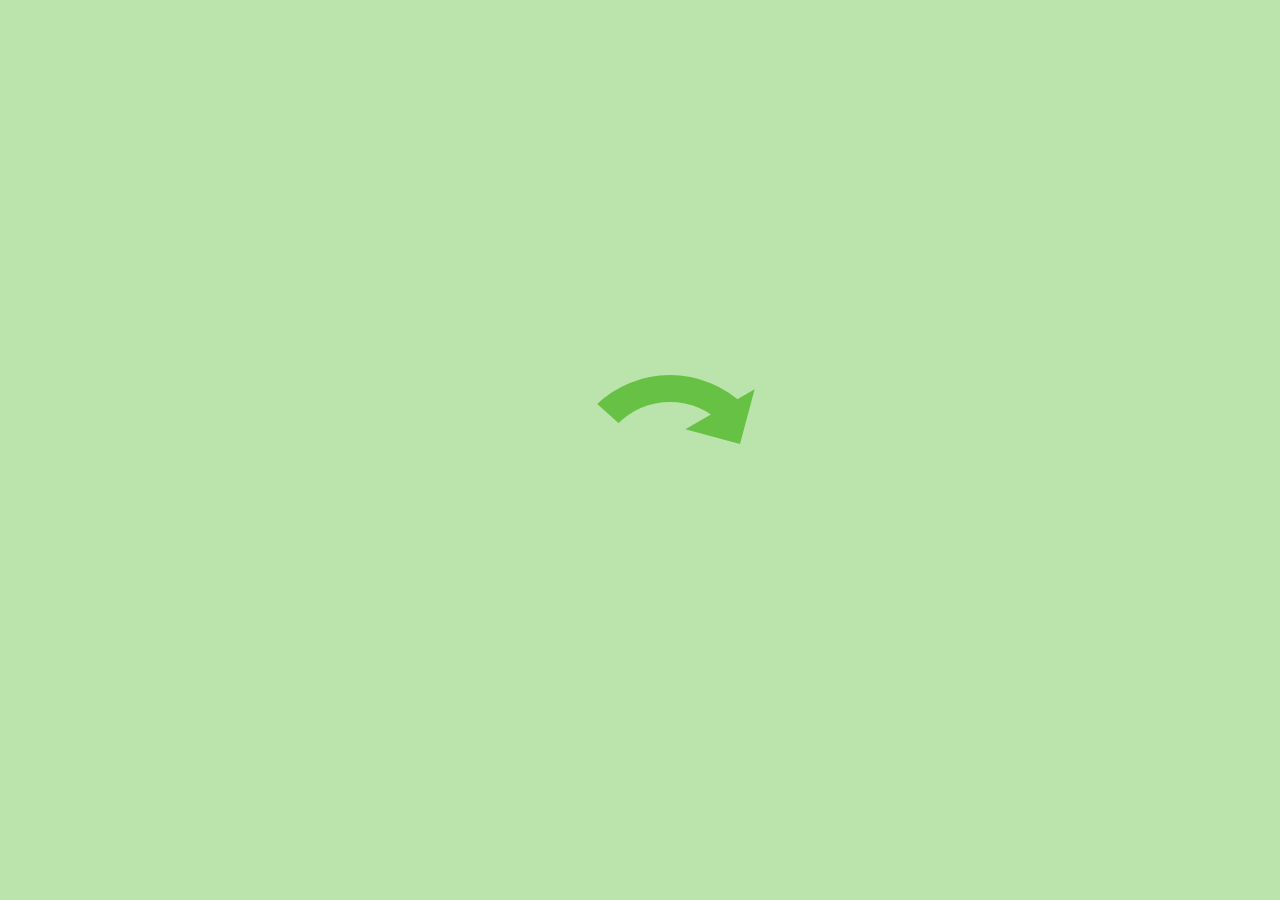
<file: index.html>
<!DOCTYPE html>
<html lang="en">
    <head>
        <meta charset="utf-8">
        <meta name="viewport" content="width=device-width, initial-scale=1.0">
        <link rel="stylesheet" href="css/login.css" type="text/css">
<!--  Button Font   -->
        <link href="https://fonts.googleapis.com/css?family=Rajdhani:400,700" rel="stylesheet">
<!--   Heading Font   -->
        <link href="https://fonts.googleapis.com/css?family=Saira:400,700" rel="stylesheet">
<!--   Dialog/Input Font-->
        <link href="https://fonts.googleapis.com/css?family=Aldrich" rel="stylesheet">
        <title>Login Page</title>
    </head>
    <body onload="myFunction()" style="margin:0;" id="lbody">
    
<!--    

  _____  ______ _______     _______ _      ____  _   _ ______ 
 |  __ \|  ____/ ____\ \   / / ____| |    / __ \| \ | |  ____|
 | |__) | |__ | |     \ \_/ / |    | |   | |  | |  \| | |__   
 |  _  /|  __|| |      \   /| |    | |   | |  | | . ` |  __|  
 | | \ \| |___| |____   | | | |____| |___| |__| | |\  | |____ 
 |_|  \_\______\_____|  |_|  \_____|______\____/|_| \_|______|
                                                              
    Jun Jung & Laura Wu
    
    Table of Contents
    0. Loader
    1. Login (landing) page
    2. Home page
    3. Education page
    4. Instruction page
    5. Play page

-->
<!--  Loading Screen  -->
        
        <div id="loader" class="login_body"></div>    
    
            <div id="logo" class="logo_ani">
                <img src="imgs/logo.svg" alt="logo">
            </div>

            <div id="question" class="question_ani">
                <h1 id="message">What is your name?</h1>
            </div>

            <input type="text" id="user_name" maxlength="10" class="input_ani">

         <button id="enter" class="animate-bottom" type="button">enter</button>

        <script src="js/login.js"></script>    
    </body>
<html>
</file>
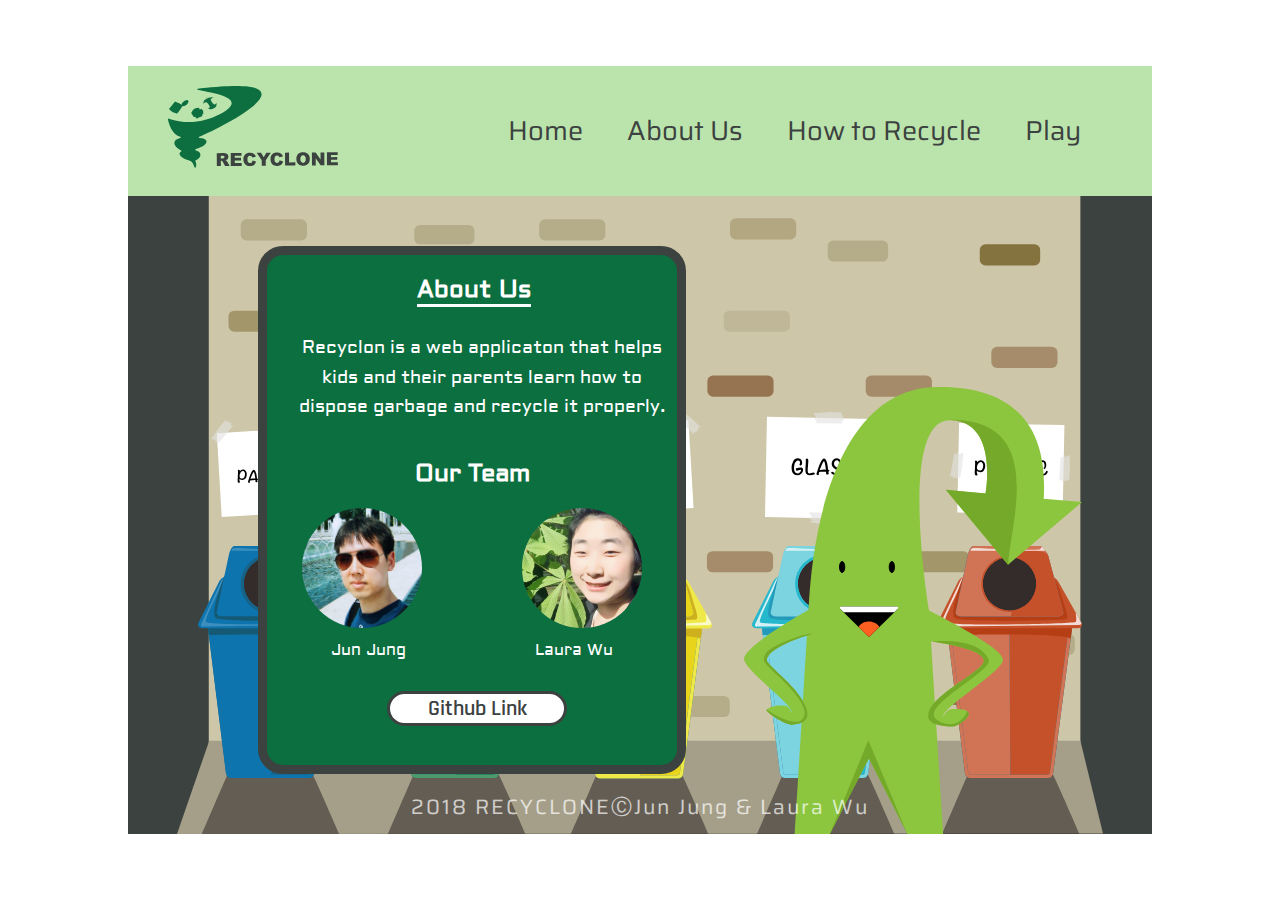
<file: about.html>
<!DOCTYPE html>
<html lang="en">
  <head>
    <title>Recyclone - About Page</title>
    <meta http-equiv="X-UA-Compatible" content="ie=edge" />
    <meta charset="utf-8" />
    <meta name="viewport" content="width=device-width, initial-scale=1.0" />
    <link rel="stylesheet" href="css/normalize.css" />
    <link rel="stylesheet" href="css/about.css" type="text/css" />
    <!--  Button Font   -->
    <link
      href="https://fonts.googleapis.com/css?family=Rajdhani:400,700"
      rel="stylesheet"
    />
    <!--   Heading/Footer Font   -->
    <link
      href="https://fonts.googleapis.com/css?family=Saira:400,700"
      rel="stylesheet"
    />
    <!--   Dialog/Input Font-->
    <link
      href="https://fonts.googleapis.com/css?family=Aldrich"
      rel="stylesheet"
    />
  </head>

  <body>
    <div class="main_container">
      <!-- Background -->
      <img src="imgs/background.svg" alt="background" class="background" />

      <!--    Logo & Navigation  -->
      <header>
        <div class="logo">
          <svg
            xmlns="http://www.w3.org/2000/svg"
            viewBox="0 0 291.15 141.26"
            preserveAspectRatio="none"
          >
            <defs>
              <style>
                .cls-1 {
                  fill: #3c423f;
                }
                .cls-2 {
                  fill: #0d6f40;
                }
              </style>
            </defs>
            <title>logo</title>
            <g id="Layer_2" data-name="Layer 2">
              <g id="colored_version_2" data-name="colored version 2">
                <path
                  class="cls-1"
                  d="M83.63,137.22,83.47,115l11.43-.08a16.28,16.28,0,0,1,4.87.51,5.15,5.15,0,0,1,2.73,2,6.87,6.87,0,0,1,.29,6.79,6.23,6.23,0,0,1-2.15,2.18,8.27,8.27,0,0,1-2.4.9,7,7,0,0,1,1.79.81,6.67,6.67,0,0,1,1.1,1.16,8.89,8.89,0,0,1,1,1.37l3.37,6.41-7.76.06L94,130.36a5.1,5.1,0,0,0-1.25-1.71,3,3,0,0,0-1.69-.5h-.6l.06,9ZM90.43,124l2.89,0a10.22,10.22,0,0,0,1.82-.32,1.79,1.79,0,0,0,1.1-.7A2.23,2.23,0,0,0,96,120a4.09,4.09,0,0,0-2.56-.56l-3,0Z"
                />
                <path
                  class="cls-1"
                  d="M107.49,114.84l18.39-.14,0,4.74-11.52.09,0,3.53,10.68-.08,0,4.53-10.68.08,0,4.37,11.84-.09,0,5-18.72.14Z"
                />
                <path
                  class="cls-1"
                  d="M144.79,127.68l6,1.77a11.08,11.08,0,0,1-1.88,4.24,8.33,8.33,0,0,1-3.21,2.59,12.3,12.3,0,0,1-4.91.9,14.43,14.43,0,0,1-5.93-1,9.41,9.41,0,0,1-4-3.67,12.51,12.51,0,0,1-1.72-6.77q0-5.52,2.87-8.49c1.94-2,4.69-3,8.27-3a11.26,11.26,0,0,1,6.61,1.65,9.93,9.93,0,0,1,3.6,5.19l-6,1.39a5.07,5.07,0,0,0-.67-1.48,4.23,4.23,0,0,0-6.85.29,7.91,7.91,0,0,0-.9,4.38c0,2.46.4,4.15,1.15,5.05a3.86,3.86,0,0,0,3.17,1.35,3.81,3.81,0,0,0,3-1.13A6.79,6.79,0,0,0,144.79,127.68Z"
                />
                <path
                  class="cls-1"
                  d="M151.8,114.51l7.62-.06,4.53,7.46,4.43-7.52,7.58-.06-8.54,13,.07,9.3-6.88.05-.07-9.3Z"
                />
                <path
                  class="cls-1"
                  d="M191.19,127.33l6,1.78a11.23,11.23,0,0,1-1.87,4.24,8.31,8.31,0,0,1-3.22,2.58,11.93,11.93,0,0,1-4.91.9,14.22,14.22,0,0,1-5.92-1,9.31,9.31,0,0,1-4-3.67,12.66,12.66,0,0,1-1.72-6.77c0-3.67.93-6.5,2.87-8.49s4.7-3,8.27-3a11.26,11.26,0,0,1,6.61,1.65,10,10,0,0,1,3.61,5.18l-6.05,1.4a5,5,0,0,0-.68-1.48,3.79,3.79,0,0,0-1.42-1.2,4.29,4.29,0,0,0-5.42,1.49,8,8,0,0,0-.91,4.38c0,2.46.4,4.14,1.16,5a4.42,4.42,0,0,0,6.13.22A7,7,0,0,0,191.19,127.33Z"
                />
                <path
                  class="cls-1"
                  d="M200.44,114.15l6.86-.05.12,16.74,10.71-.08,0,5.46-17.57.13Z"
                />
                <path
                  class="cls-1"
                  d="M219.81,125.12c0-3.62,1-6.45,3-8.49s4.81-3.06,8.41-3.09,6.56.95,8.57,2.92,3,4.74,3.06,8.31a13.7,13.7,0,0,1-1.26,6.4,9.36,9.36,0,0,1-3.76,3.9,12.36,12.36,0,0,1-6.16,1.43,14.13,14.13,0,0,1-6.23-1.15,9.28,9.28,0,0,1-4-3.75A12.63,12.63,0,0,1,219.81,125.12Zm6.87,0c0,2.25.44,3.85,1.28,4.83a4.73,4.73,0,0,0,6.82,0c.81-1,1.2-2.69,1.18-5.18a6.88,6.88,0,0,0-1.3-4.57,4.32,4.32,0,0,0-3.44-1.42,4.17,4.17,0,0,0-3.32,1.49Q226.65,121.72,226.68,125.1Z"
                />
                <path
                  class="cls-1"
                  d="M246.48,113.81l6.41,0L261.34,126l-.09-12.28,6.47,0,.16,22.21-6.47,0L253,123.77l.09,12.2-6.45,0Z"
                />
                <path
                  class="cls-1"
                  d="M272.26,113.62l18.39-.14,0,4.74-11.51.09,0,3.53,10.68-.08,0,4.53-10.68.08,0,4.37,11.84-.09,0,5-18.72.14Z"
                />
                <g id="cyclone">
                  <path
                    class="cls-2"
                    d="M56.92,4C15.17,8.66,167.54,11.12,83,51,44,69.43,10.88,59.27,2,55.89c-1-.39-2.16.33-2,1.28C1.18,63.54,5.77,81.66,20.88,87a1.15,1.15,0,0,1-.14,2.27c-16.36,4.22-9.86,16.11,1.71,21.08a1.12,1.12,0,0,1,.16,2c-7.75,4.56,2.42,11.71,9.76,14.1,8.53,2.78,9.29,2.65,13.57,13.72.35.91-.47,1.41.26.68,3.26-3.24,2.25-9.23.77-12.15a1.16,1.16,0,0,1,.86-1.65c8.1-2.11,12.21-13.84,0-16.69a1.16,1.16,0,0,1-.06-2.3C69.2,101.9,72.24,89.79,54.1,89.06c-1.47,0-1.89-1.73-.57-2.28C96.5,68.89,268.53-19.68,56.92,4Z"
                  />
                </g>
                <g id="garbage">
                  <path
                    class="cls-2"
                    d="M42.2,41.92l1.34-1.67,2.64-1.61,2.69-.85,4.55-.46L53.63,40s3.61-.61,3.8-.7a24.54,24.54,0,0,1,2.81,3.13c.1.16.24,5.55.24,5.55l-2.18,1,.6,2.6-4.37,2-1.18-.12-4,2.43-1.87-2.18-3.72-1.2-4-6.17Z"
                  />
                </g>
                <g id="apple">
                  <path
                    class="cls-2"
                    d="M66.28,21.86c1.8-.78,8.77-4.07,11.44-1.37,0,0-4.63.4-4.66,2.64s4.54,8.18,6.46,8.39,3.23-3,3.23-3,2.28,5.86-3.2,9.13-8.48,2.18-11.19,1c0,0,3.6-1.16,3.14-3.11s-3.37-7-5.94-7.71S61,30.4,61,30.4,58.83,25.12,66.28,21.86ZM65.81,19c0-.36-1.17,0-.6.18a3,3,0,0,1,1.14.71c.57.62,1,1.51,1,1.49a3.81,3.81,0,0,0-.76-1.67A2.39,2.39,0,0,0,65.81,19Z"
                  />
                </g>
                <path
                  id="can"
                  class="cls-2"
                  d="M24.18,29.29l-.5.87v.34l-.39,1.24-.05.32.14.32v0a37.3,37.3,0,0,0-4.25-2.67c-3.92-2.13-7.48-3.36-8-2.74-.1.13-.06.33.1.58a.71.71,0,0,0-.15.15S2.11,38.89,2,39c-.48.62,2,3.22,6,5.35s7.75,3,8.22,2.38c.12-.16,8.2-11.78,8.2-11.78a.61.61,0,0,0,.07-.1c.46.06.77,0,.89-.14a.35.35,0,0,0,0-.37l.3.06,1.12.09.32-.24,1.83-.36.33-.17,1.27-.7.18-.31.35-.14.35-.15,1.13-1.29.41-.13.25-.64.25-.24.87-1.06.2-.28,0-.37.46-1.21.18-.31L35,26.59v-.32l-.15-1-2.15-1.18-1.83.27-.36.07L27.9,25.73,26,27.2"
                />
              </g>
            </g>
          </svg>
        </div>
        <nav>
          <a href="home.html" id="home">Home</a>
          <a href="about.html" id="about">About Us</a>
          <a href="tutorial.html" id="tutorial">How to Recycle</a>
          <a href="play/play.html" id="play">Play</a>
        </nav>
      </header>

      <!--   Sign Section -->
      <div class="signs flex">
        <img src="imgs/papersign.svg" alt="papersign" class="paper" />
        <img src="imgs/organicsign.svg" alt="organicsign" class="organic" />
        <img src="imgs/landfillsign.svg" alt="landfillsign" class="landfill" />
        <img src="imgs/glasssign.svg" alt="glasssign" class="glass" />
        <img src="imgs/plasticsign.svg" alt="plasticsign" class="plastic" />
      </div>

      <!-- Recycling bin section -->
      <div class="bins flex">
        <img src="imgs/paperbin.svg" alt="paperbin" id="paper" />
        <img src="imgs/organicbin.svg" alt="organicbin" id="organic" />
        <img src="imgs/landfillbin.svg" alt="landfillbin" id="landfill" />
        <img src="imgs/glassbin.svg" alt="glassbin" id="glass" />
        <img src="imgs/plasticbin.svg" alt="plasticbin" id="plastic" />
      </div>

      <!-- Mascot Section -->

      <div class="about_text">
        <h1>About Us</h1>
        <p id="expl_text">
          Recyclon is a web applicaton that helps kids and their parents learn
          how to dispose garbage and recycle it properly.
        </p>

        <h2 class="team">Our Team</h2>
        <div class="user jun"></div>
        <div class="user laura"></div>

        <div class="name">
          <p class="jun1">Jun Jung</p>
          <p class="laura1">Laura Wu</p>
        </div>

        <a href="https://github.com/monuda85/recyclone"
          ><button class="github_link">Github Link</button></a
        >
      </div>

      <div class="mascot">
        <img src="imgs/eyes.svg" alt="eyes" id="eyes" />
        <img src="imgs/mascot.svg" alt="mascot" id="mascot" />
      </div>
      <footer>2018 RECYCLONE&#9400;Jun Jung &amp; Laura Wu</footer>
    </div>

    <script></script>
  </body>
</html>
</file>
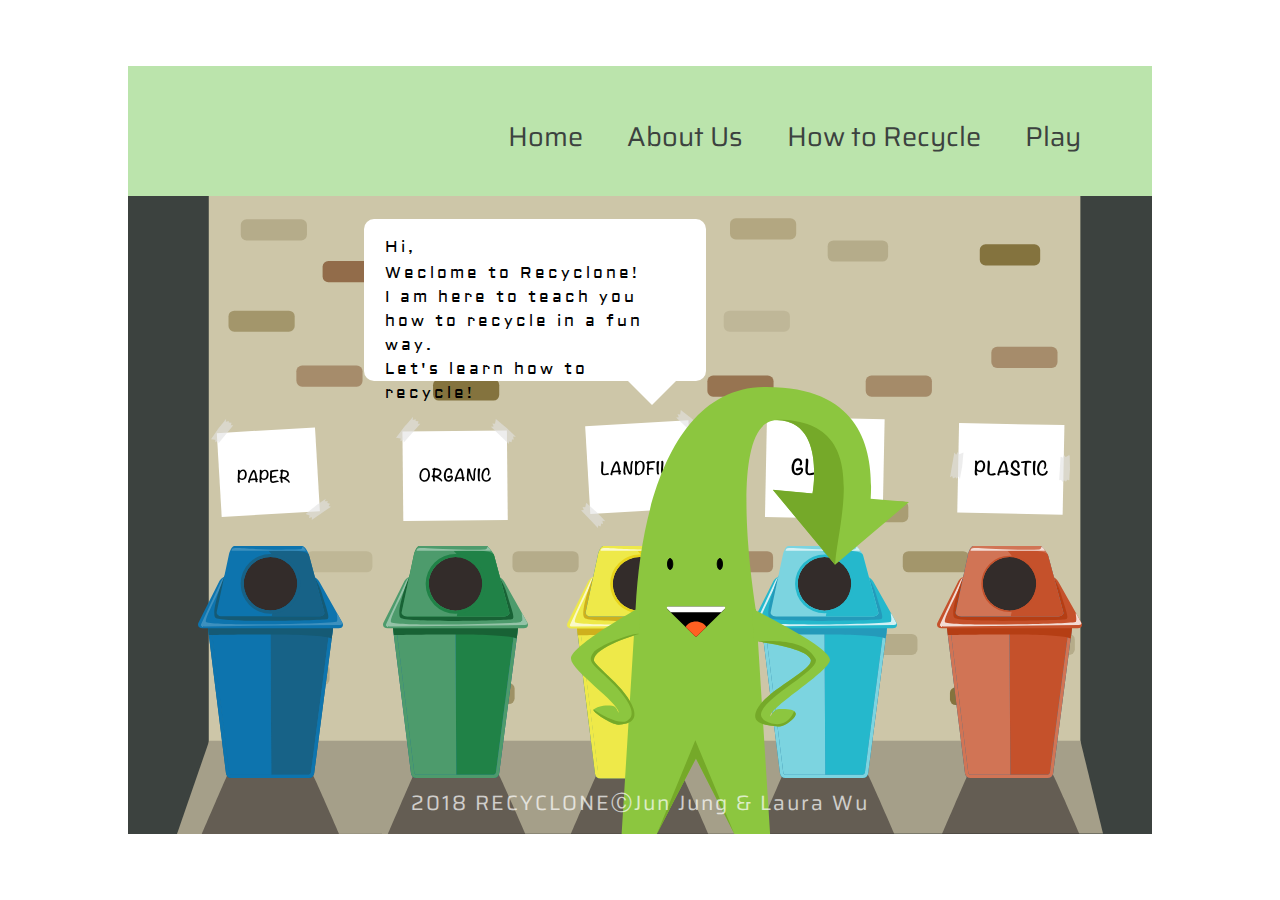
<file: home.html>
<!DOCTYPE html>
<html lang="en">
    <head>
        <title>Recyclone - Home Page</title>
        <meta charset="utf-8">
        <meta name="viewport" content="width=device-width, initial-scale=1.0">
        <link rel="stylesheet" href="css/home.css" type="text/css">
<!--  Button Font   -->
        <link href="https://fonts.googleapis.com/css?family=Rajdhani:400,700" rel="stylesheet">
<!--   Heading/Footer Font   -->        
        <link href="https://fonts.googleapis.com/css?family=Saira:400,700" rel="stylesheet">
<!--   Dialog/Input Font-->
        <link href="https://fonts.googleapis.com/css?family=Aldrich" rel="stylesheet">
    </head>
    <body>   
        <div class="main_container">
            <!-- Background -->
            <img src="imgs/background.svg" alt="background" class="background">   
<!--    Logo & Navigation  -->
            <header>
                <div class="logo">
                    <a href="home.html"><img src="imgs/logo.svg" alt="logo"></a>
                </div>
                <nav>
                    <a href="home.html" id="home">Home</a>
                    <a href="about.html" id="about">About Us</a>
                    <a href="tutorial.html" id="tutorial">How to Recycle</a>
                    <a href="play/play.html" id="play">Play</a>
                </nav>
            </header>    

<!--   Sign Section -->
            <div class="signs flex">
                <img src="imgs/papersign.svg" alt="papersign" class="paper">
                <img src="imgs/organicsign.svg" alt="organicsign" class="organic">
                <img src="imgs/landfillsign.svg" alt="landfillsign" class="landfill">
                <img src="imgs/glasssign.svg" alt="glasssign" class="glass">
                <img src="imgs/plasticsign.svg" alt="plasticsign" class="plastic">
            </div>
<!-- Recycling bin section -->
            <div class="bins flex">
                <img src="imgs/paperbin.svg" alt="paperbin" id="paper">
                <img src="imgs/organicbin.svg" alt="organicbin" id="organic">
                <img src="imgs/landfillbin.svg" alt="landfillbin" id="landfill">
                <img src="imgs/glassbin.svg" alt="glassbin" id="glass">
                <img src="imgs/plasticbin.svg" alt="plasticbin" id="plastic">
            </div>
<!-- Mascot Section -->
            <div class="speech" id="speech">Hi, <span id="name">name</span><br />Weclome to Recyclone!<br />I am here to teach you how to recycle in a fun way. <br />Let's learn how to recycle!</div>
            <div class="mascot">
                <img src="imgs/eyes.svg" alt="eyes" id="eyes">
                <img src="imgs/mascot.svg" alt="mascot" id="mascot">
            </div>
            <footer>2018 RECYCLONE&#9400;Jun Jung &amp; Laura Wu</footer>
        </div>
        <script>
            var firstname = document.getElementById("name");
            
            firstname.innerText = sessionStorage.getItem('name');
            console.log(name);
        </script>
    </body>
</html>
</file>
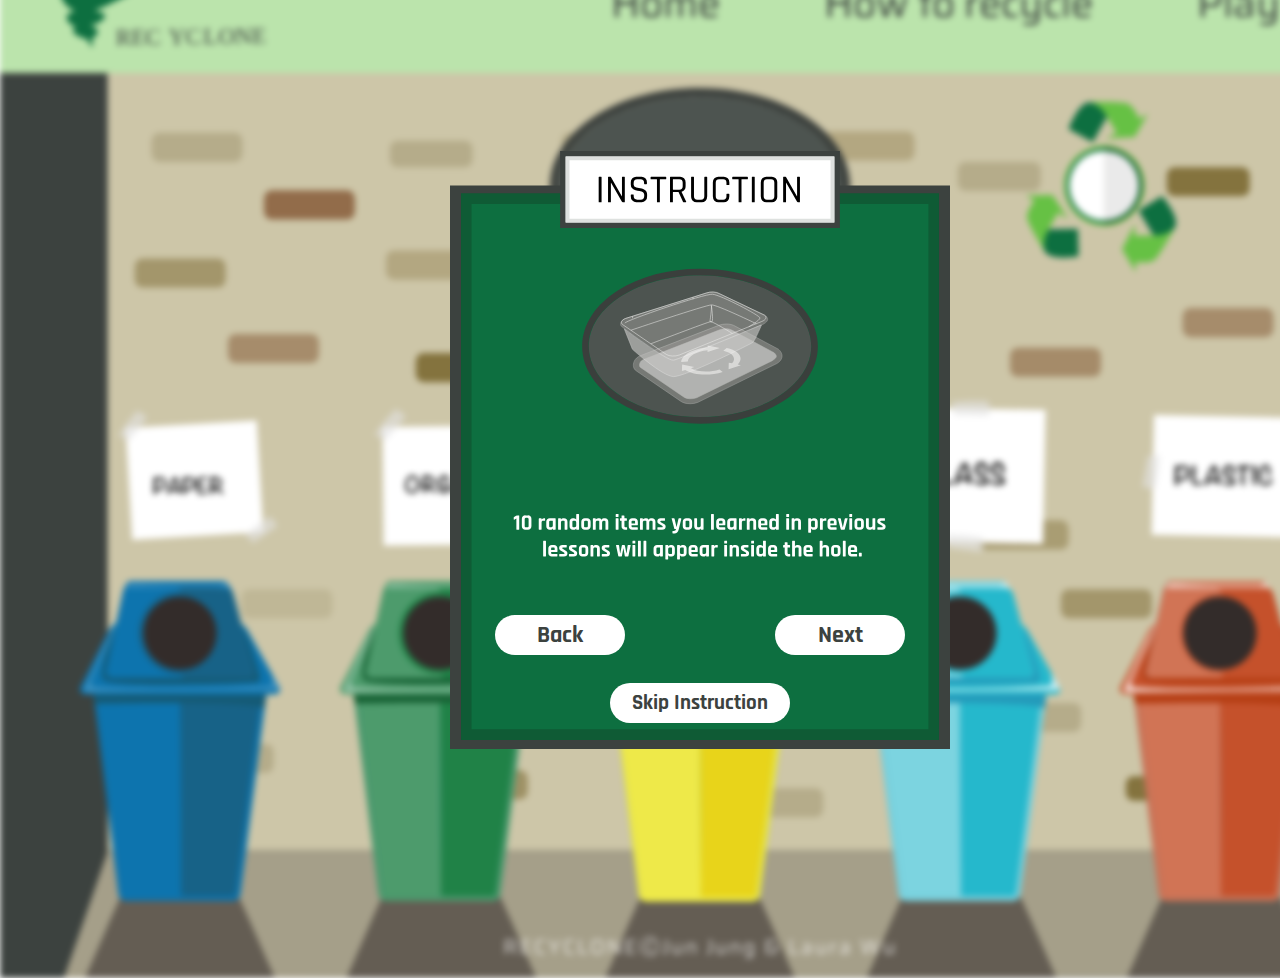
<file: instruction.html>
<!DOCTYPE html>
<html lang="en">
    <head>
        <title>Recyclone - Play Page</title>
        <meta charset="utf-8">
        <meta name="viewport" content="width=device-width, initial-scale=1.0">
        <link rel="stylesheet" href="instruction.css" type="text/css">
<!--  Button Font   -->
        <link href="https://fonts.googleapis.com/css?family=Rajdhani:400,700" rel="stylesheet">
<!--   Heading/Footer Font   -->        
        <link href="https://fonts.googleapis.com/css?family=Saira:400,700" rel="stylesheet">
<!--   Dialog/Input Font-->
        <link href="https://fonts.googleapis.com/css?family=Aldrich" rel="stylesheet">
    </head>
    <body>
        
        <div class="main_container">
            <!-- Background -->
            <img src="imgs/background.svg" alt="background" class="background">   
<!--    Logo & Navigation  -->
            <header>
                <div class="logo">
                    <img src="imgs/logo.svg" alt="logo">
                </div>
                <nav>
                    <a id="home">Home</a>
                    <a id="tutrial">How to recycle</a>
                    <a id="play">Play</a>
                </nav>
            </header>
<!--   Sign Section -->
            <div class="signs flex">
                <img src="imgs/papersign.svg" alt="papersign" class="paper">
                <img src="imgs/organicsign.svg" alt="organicsign" class="organic">
                <img src="imgs/landfillsign.svg" alt="landfillsign" class="landfill">
                <img src="imgs/glasssign.svg" alt="glasssign" class="glass">
                <img src="imgs/plasticsign.svg" alt="plasticsign" class="plastic">
            </div>
<!-- Recycling bin section -->
            <div class="bins flex">
                <img src="imgs/paperbin.svg" alt="paperbin" id="paper">
                <img src="imgs/organicbin.svg" alt="organicbin" id="organic">
                <img src="imgs/landfillbin.svg" alt="landfillbin" id="landfill">
                <img src="imgs/glassbin.svg" alt="glassbin" id="glass">
                <img src="imgs/plasticbin.svg" alt="plasticbin" id="plastic">
            </div>
            
            <img src="imgs/hole.svg" alt="hole" id="hole" class="hole">
            
            <div id="timer" class="timer">
                <img src="imgs/timer.svg" alt="timer">
            </div>
            
            <footer>RECYCLONE&#9400;Jun Jung &amp; Laura Wu</footer>
        </div>
<!-- Instruction Screen -->
            <div class="pages">
                <img src="imgs/tutorial1.svg" alt="page1" id="page1">
                <img src="imgs/tutorial2.svg" alt="page2" id="page2">
                <img src="imgs/tutorial3.svg" alt="page3" id="page3">
                <img src="imgs/tutorial4.svg" alt="page4" id="page4">
        <!-- Buttons -->
                <button id="next1">Next</button>
                <button id="next2">Next</button>
                <button id="next3">Next</button>
                <a href="./play/play.html"><button id="play_but">Play</button></a>

                <a href="./play/play.html"><button id="skip">Skip Instruction</button></a>

                <a href="tutorial.html"><button id="back1">Back</button></a>
                <button id="back2">Back</button>
                <button id="back3">Back</button>
                <button id="last">Back</button>
            </div>
        <script src="instruction.js"></script>
    </body>
</html>
</file>
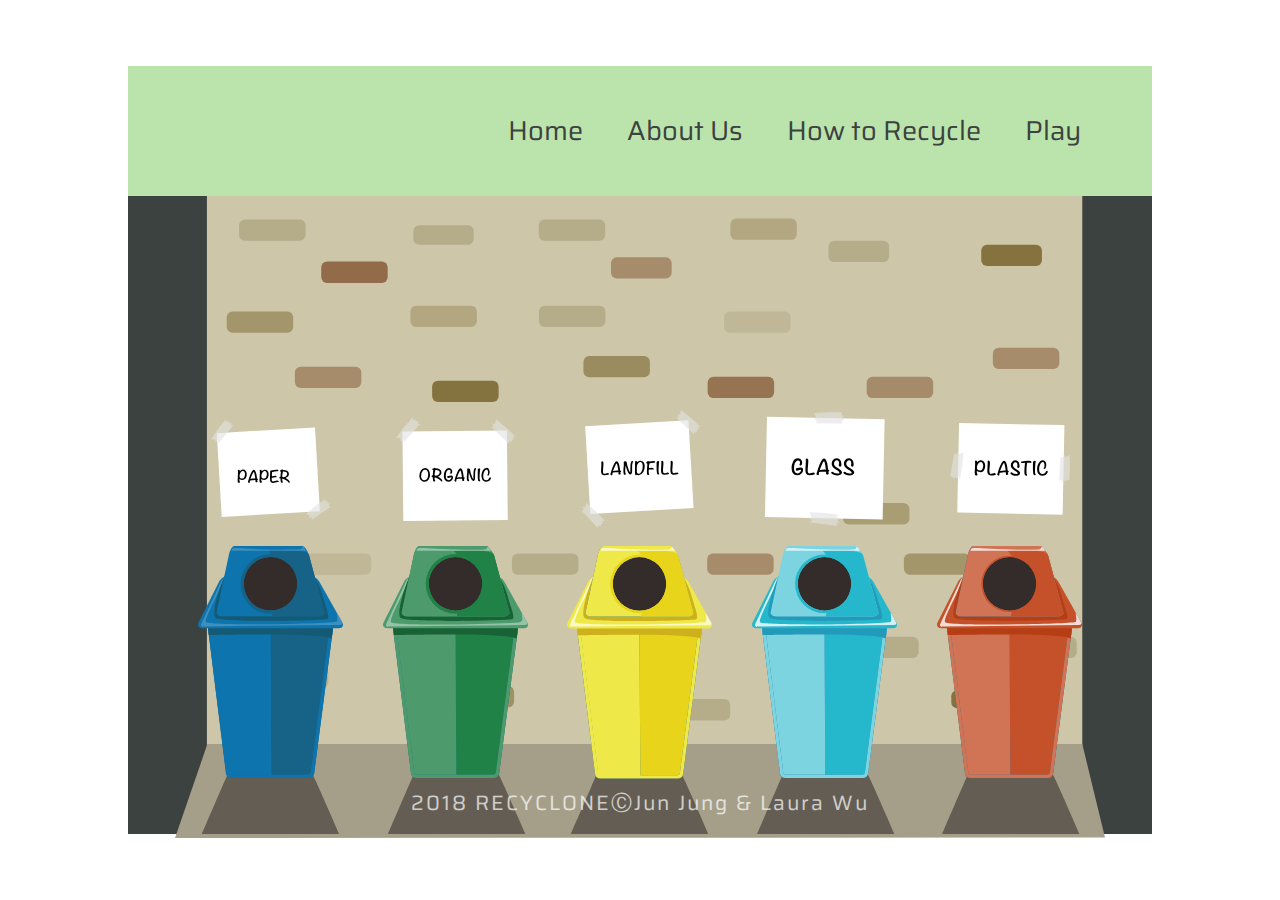
<file: play/play.html>
<!DOCTYPE html>
<html lang="en">
    <head>
        <title>Recyclone - Play Page</title>
        <meta charset="utf-8">
        <meta name="viewport" content="width=device-width, initial-scale=1.0">
        <link rel="stylesheet" href="play.css" type="text/css">
<!--  Button Font   -->
        <link href="https://fonts.googleapis.com/css?family=Rajdhani:400,700" rel="stylesheet">
<!--   Heading/Footer Font   -->        
        <link href="https://fonts.googleapis.com/css?family=Saira:400,700" rel="stylesheet">
<!--   Dialog/Input Font-->
        <link href="https://fonts.googleapis.com/css?family=Aldrich" rel="stylesheet">
        <link rel="stylesheet" href="https://use.fontawesome.com/releases/v5.0.13/css/all.css" integrity="sha384-DNOHZ68U8hZfKXOrtjWvjxusGo9WQnrNx2sqG0tfsghAvtVlRW3tvkXWZh58N9jp" crossorigin="anonymous">
        <script src="https://ajax.googleapis.com/ajax/libs/jquery/3.3.1/jquery.min.js"></script>
    </head>
    <body>
        <div class="main_container">
            <!-- Background -->
            <img src="imgs/background.svg" alt="background" class="background">   
<!--    Logo & Navigation  -->
            <header>
                <div class="logo">
                    <a href="../home.html"><img src="../imgs/logo.svg" alt="logo"></a>
                </div>
                <nav>
                    <a id="home" href="../home.html">Home</a>
                    <a id="about" href="../about.html" >About Us</a>
                    <a id="tutrial" href="../tutorial.html">How to Recycle</a>
                    <a id="play" href="play.html">Play</a>
                </nav>
            </header>
<!--   Sign Section -->
            <div class="signs flex">
                <img src="imgs/papersign.svg" alt="papersign" class="paper">
                <img src="imgs/organicsign.svg" alt="organicsign" class="organic">
                <img src="imgs/landfillsign.svg" alt="landfillsign" class="landfill">
                <img src="imgs/glasssign.svg" alt="glasssign" class="glass">
                <img src="imgs/plasticsign.svg" alt="plasticsign" class="plastic">
            </div>
<!-- Recycling bin section -->
            <div class="bins flex">
                <img src="imgs/paperbin.svg" alt="paperbin" id="paper" class="bin" ondrop="drop(event)" ondragover="allowDrop(event)">
                <img src="imgs/organicbin.svg" alt="organicbin" id="organic" class="bin" ondrop="drop(event)" ondragover="allowDrop(event)">
                <img src="imgs/landfillbin.svg" alt="landfillbin" id="landfill" class="bin" ondrop="drop(event)" ondragover="allowDrop(event)">
                <img src="imgs/glassbin.svg" alt="glassbin" id="glass" class="bin" ondrop="drop(event)" ondragover="allowDrop(event)">
                <img src="imgs/plasticbin.svg" alt="plasticbin" id="plastic" class="bin" ondrop="drop(event)" ondragover="allowDrop(event)">
            </div>
            
            <footer>2018 RECYCLONE&#9400;Jun Jung &amp; Laura Wu</footer>
            
            <div id="readyGo"></div>
<!--    Questions  -->
        <div id="quiz_one">
                <h1 id="h1">Which one of these items goes into landfill bin?</h1>
                    <i id="exit" class="fas fa-times-circle"></i>
                <div class="list_one">
                    <img src="imgs/apple.svg" id="list1">
                </div>
                <div class="list_two"> 
                      <img src="imgs/tetrapak.svg" id="list2">
                </div>
                <div class="list_three">
                    <img src="imgs/bag.svg" id="list3">
                </div>
                <div class="list_four">
                    <img src="imgs/garbagebag.svg" id="list4">
                </div>
                <div class="list_five">
                    <img src="imgs/cerealbox.svg" id="list5">  
                </div>
                <img src="imgs/soso.svg" alt="mascot" id="resultMascot">
                <img src="imgs/bubble.svg" alt="bubble" id="bubble">
                <p id="show_score"><span id="scores"></span> / 5</p>
            <a href="../tutorial.html"><button id="review">Review</button></a>
            </div>
        </div>    
        <script src="play.js"></script>
    </body>
</html>
</file>
<file: css/about.css>
/*   
- Color Palette - 
 #3c423f black 
 #0c6f40 dark green 
 #66c144 green 
 #bbe4ac lime 
 #ffffff white 
*/

/* Main Container */
.main_container {
  position: absolute;
  top: 0;
  right: 0;
  bottom: 0;
  left: 0;
  margin: auto;
  width: 1024px;
  height: 768px;
  background-color: #3c423f;
}

/* Header */
header {
  position: relative;
  top: 0;
  left: 0;
  right: 0;
  width: 100%;
  height: 130px;
  background-color: #bbe4ac;
}

/* Logo */
.logo {
  position: absolute;
  top: 0;
  left: 2%;
  margin-top: 10px;
}

.logo svg {
  margin: 10px 20px;
  width: 50%;
}

/* navigation bar */
nav {
  position: absolute;
  top: 38%;
  right: 5%;
}

nav a {
  text-decoration: none;
  font-family: "Saira", sans-serif;
  font-size: 1.7rem;
  color: #3c423f;
  margin: 20px;
}

nav a:hover {
  color: #66c144;
}

/* Background */
.background {
  position: absolute;
  top: 14.2%;
  left: 0;
  right: 0;
  margin: auto;
  width: 90.4%;
  height: auto;
}

/* About Text Box white-242, 242, 242,0.98*/
.about_text {
  background-color: #0c6f40;
  width: 400px;
  height: 500px;
  position: relative;
  left: 130px;
  top: 50px;
  border-radius: 25px;
  padding: 5px;
  border: 9px solid #3c423f;
}

/*Box Page Infor*/
h1 {
  font-family: "Aldrich", sans-serif;
  color: #ffffff;
  text-align: center;
  font-size: 1.5rem;
  position: absolute;
  left: 150px;
}

h1:after {
  display: block;
  content: "";
  border-bottom: 1px solid #ffffff;
  border-bottom-width: 3px;
}

#expl_text {
  color: #ffffff;
  position: absolute;
  left: 20px;
  top: 50px;
  padding: 10px;
  font-family: "Aldrich", sans-serif;
  font-size: 1.1em;
  text-align: center;
  line-height: 1.7;
}

/* Team Photos */

.team {
  font-family: "Aldrich", sans-serif;
  color: #ffffff;
  text-align: center;
  margin-top: 200px;
}

.jun {
  background-image: url("../imgs/jun.JPG");
  margin-left: 30px;
  float: left;
}

.laura {
  background-image: url("../imgs/laura.jpg");
  margin-right: 30px;
  float: right;
}

.user {
  display: inline-block;
  width: 120px;
  height: 120px;
  border-radius: 50%;
  background-repeat: no-repeat;
  background-position: center;
  background-size: cover;
}

.name {
  font-family: "Aldrich", sans-serif;
  display: -webkit-box;
  display: -ms-flexbox;
  display: flex;
  -ms-flex-wrap: wrap;
  flex-wrap: wrap;
  -ms-flex-pack: distribute;
  justify-content: space-around;
  position: absolute;
  top: 370px;
  left: 0;
  right: 0;
  color: #ffffff;
}

/*Github Link*/

.github_link {
  width: 180px;
  height: 35px;
  position: absolute;
  top: 78%;
  right: 0;
  bottom: 0;
  left: 10px;
  margin: auto;
  background-color: #ffffff;
  color: #3c423f;
  font-family: "Rajdhani", sans-serif;
  border: 3px solid #3c423f;
  border-radius: 50px;
  font-size: 1.4rem;
  font-weight: 600;
}

.github_link:hover {
  background-color: #66c144;
  color: #ffffff;
  cursor: pointer;
}

/* Flex */
.flex {
  display: -moz-flex;
  display: -ms-flex;
  display: -o-flex;
  display: -webkit-box;
  display: -ms-flexbox;
  display: flex;
  -ms-flex-pack: distribute;
  justify-content: space-around;
  -ms-flex-line-pack: center;
  align-content: center;
  -webkit-box-align: center;
  -ms-flex-align: center;
  align-items: center;
}

/* Signs */
.signs {
  position: absolute;
  top: 15%;
  right: 0;
  bottom: 10%;
  left: 5%;
}

.signs img {
  width: 120px;
  height: auto;
}

.signs .plastic {
  margin-right: 50px;
}

/* Recycling bin */
.bins {
  position: absolute;
  top: 62.5%;
  right: 0;
  bottom: 0;
  left: 0;
  margin: 50px;
}

.bins img {
  width: 145px;
  height: auto;
}

#name {
  color: #66c144;
  font-weight: 900;
}

/* Mascot */
/* Mascot Animation */
@-webkit-keyframes blink {
  0% {
    -webkit-transform: scaleY(1);
    transform: scaleY(1);
  }
  10% {
    -webkit-transform: scaleY(0.1);
    transform: scaleY(0.1);
  }
  30% {
    -webkit-transform: scaleY(1);
    transform: scaleY(1);
  }
  50% {
    -webkit-transform: scaleY(1);
    transform: scaleY(1);
  }
  100% {
    -webkit-transform: scaleY(1);
    transform: scaleY(1);
  }
}
@keyframes blink {
  0% {
    -webkit-transform: scaleY(1);
    transform: scaleY(1);
  }
  10% {
    -webkit-transform: scaleY(0.1);
    transform: scaleY(0.1);
  }
  30% {
    -webkit-transform: scaleY(1);
    transform: scaleY(1);
  }
  50% {
    -webkit-transform: scaleY(1);
    transform: scaleY(1);
  }
  100% {
    -webkit-transform: scaleY(1);
    transform: scaleY(1);
  }
}

.mascot img {
  position: absolute;
  bottom: 0px;
  right: 70px;
  width: 33%;
}

.mascot #eyes {
  position: absolute;
  top: 495px;
  right: 257px;
  width: 5.5%;
  z-index: 99;
  -webkit-animation: eyes 0.5s cubic-bezier(0.2, 0.3, 0.5, 0.9) 1.5s backwards,
    blink 1.5s cubic-bezier(0.2, 0.3, 0.5, 0.9) 3s infinite backwards;
  animation: eyes 0.5s cubic-bezier(0.2, 0.3, 0.5, 0.9) 1.5s backwards,
    blink 1.5s cubic-bezier(0.2, 0.3, 0.5, 0.9) 3s infinite backwards;
}

footer {
  position: absolute;
  bottom: 15px;
  right: 0;
  left: 0;
  text-align: center;
  font-family: "Saira", sans-serif;
  color: #ffffff;
  opacity: 0.7;
  font-size: 1.3rem;
  letter-spacing: 2px;
}
</file>
<file: css/home.css>
/*   
- Color Palette - 
 #3c423f black 
 #0c6f40 dark green 
 #66c144 green 
 #bbe4ac lime 
 #ffffff white 
*/

/* Main Container */
.main_container {
  position: absolute;
  top: 0;
  right: 0;
  bottom: 0;
  left: 0;
  margin: auto;
  width: 1024px;
  height: 768px;
  background-color: #3c423f;
}

/* Header */
header {
  position: relative;
  top: 0;
  left: 0;
  right: 0;
  width: 100%;
  height: 130px;
  background-color: #bbe4ac;
}

/* Logo */
.logo {
  position: absolute;
  top: 0;
  left: 2%;
  margin-top: 10px;
}

.logo svg {
  margin: 10px 20px;
  width: 50%;
}

/* navigation bar */
nav {
  position: absolute;
  top: 38%;
  right: 5%;
}

nav a {
  text-decoration: none;
  font-family: "Saira", sans-serif;
  font-size: 1.7rem;
  color: #3c423f;
  margin: 20px;
}

nav a:hover {
  color: #66c144;
}

/* Background */
.background {
  position: absolute;
  top: 14.2%;
  left: 0;
  right: 0;
  margin: auto;
  width: 90.4%;
  height: auto;
}

/* Flex */
.flex {
  display: -moz-flex;
  display: -ms-flex;
  display: -o-flex;
  display: -webkit-box;
  display: -ms-flexbox;
  display: flex;
  -ms-flex-pack: distribute;
  justify-content: space-around;
  -ms-flex-line-pack: center;
  align-content: center;
  -webkit-box-align: center;
  -ms-flex-align: center;
  align-items: center;
}

/* Signs */
.signs {
  position: absolute;
  top: 15%;
  right: 0;
  bottom: 10%;
  left: 5%;
}

.signs img {
  width: 120px;
  height: auto;
}

.signs .plastic {
  margin-right: 50px;
}

/* Recycling bin */
.bins {
  position: absolute;
  top: 62.5%;
  right: 0;
  bottom: 0;
  left: 0;
  margin: 50px;
}

.bins img {
  width: 145px;
  height: auto;
}

/* Speech Bubble */
/* Speech Animation */
@-webkit-keyframes pop {
  0% {
    -webkit-transform: scale(0);
    transform: scale(0);
    -webkit-transform-origin: bottom right;
    transform-origin: bottom right;
  }
  90% {
    -webkit-transform: scale(1.1);
    transform: scale(1.1);
    -webkit-transform-origin: bottom top;
    transform-origin: bottom top;
  }
  100% {
    -webkit-transform: scale(1);
    transform: scale(1);
    -webkit-transform-origin: bottom top;
    transform-origin: bottom top;
  }
}
@keyframes pop {
  0% {
    -webkit-transform: scale(0);
    transform: scale(0);
    -webkit-transform-origin: bottom right;
    transform-origin: bottom right;
  }
  90% {
    -webkit-transform: scale(1.1);
    transform: scale(1.1);
    -webkit-transform-origin: bottom top;
    transform-origin: bottom top;
  }
  100% {
    -webkit-transform: scale(1);
    transform: scale(1);
    -webkit-transform-origin: bottom top;
    transform-origin: bottom top;
  }
}
.speech {
  position: relative;
  top: 3%;
  left: 23%;
  border: 1px solid transparent;
  border-radius: 10px;
  padding: 10px 20px 30px 20px;
  width: 300px;
  height: 120px;
  background-color: #ffffff;
  font-family: "Aldrich", sans-serif;
  font-size: 1rem;
  letter-spacing: 3px;
  line-height: 1.5;
  -webkit-animation: pop 0.5s linear 2.5s 1 both;
  animation: pop 0.5s linear 2.5s 1 both;
}

.speech::after {
  content: "";
  position: absolute;
  top: 100%;
  right: 8%;
  border-width: 25px;
  border-style: solid;
  border-color: #ffffff transparent transparent transparent;
}

#name {
  color: #66c144;
  font-weight: bold;
  font-size: 1.3rem;
}

/* Mascot */
/* Mascot Animation */
@-webkit-keyframes mascot {
  0% {
    top: -1300px;
  }
  50% {
    top: 29px;
    -webkit-transform: scaleY(1.1);
    transform: scaleY(1.1);
    -webkit-transform-origin: bottom;
    transform-origin: bottom;
  }
  75% {
    top: 30px;
    -webkit-transform: scaleY(0.7);
    transform: scaleY(0.7);
    -webkit-transform-origin: bottom;
    transform-origin: bottom;
  }
  100% {
    top: 29px;
    -webkit-transform: scaleY(1);
    transform: scaleY(1);
  }
}

@keyframes mascot {
  0% {
    top: -1300px;
  }
  50% {
    top: 29px;
    -webkit-transform: scaleY(1.1);
    transform: scaleY(1.1);
    -webkit-transform-origin: bottom;
    transform-origin: bottom;
  }
  75% {
    top: 30px;
    -webkit-transform: scaleY(0.7);
    transform: scaleY(0.7);
    -webkit-transform-origin: bottom;
    transform-origin: bottom;
  }
  100% {
    top: 29px;
    -webkit-transform: scaleY(1);
    transform: scaleY(1);
  }
}

@-webkit-keyframes eyes {
  0% {
    top: -1000px;
  }
  85% {
    top: 200px;
    -webkit-transform: scaleY(0.5);
    transform: scaleY(0.5);
  }
  100% {
    top: 200px;
  }
}

@keyframes eyes {
  0% {
    top: -1000px;
  }
  85% {
    top: 200px;
    -webkit-transform: scaleY(0.5);
    transform: scaleY(0.5);
  }
  100% {
    top: 200px;
  }
}

@-webkit-keyframes blink {
  0% {
    -webkit-transform: scaleY(1);
    transform: scaleY(1);
  }
  10% {
    -webkit-transform: scaleY(0.1);
    transform: scaleY(0.1);
  }
  30% {
    -webkit-transform: scaleY(1);
    transform: scaleY(1);
  }
  50% {
    -webkit-transform: scaleY(1);
    transform: scaleY(1);
  }
  100% {
    -webkit-transform: scaleY(1);
    transform: scaleY(1);
  }
}

@keyframes blink {
  0% {
    -webkit-transform: scaleY(1);
    transform: scaleY(1);
  }
  10% {
    -webkit-transform: scaleY(0.1);
    transform: scaleY(0.1);
  }
  30% {
    -webkit-transform: scaleY(1);
    transform: scaleY(1);
  }
  50% {
    -webkit-transform: scaleY(1);
    transform: scaleY(1);
  }
  100% {
    -webkit-transform: scaleY(1);
    transform: scaleY(1);
  }
}

.mascot {
  position: relative;
}

.mascot img {
  position: absolute;
  top: 29px;
  right: 0;
  left: 200px;
  margin: auto;
  width: 33%;
  -webkit-animation: mascot 0.5s cubic-bezier(0.2, 0.3, 0.9, 1) 1.5s backwards;
  animation: mascot 0.5s cubic-bezier(0.2, 0.3, 0.9, 1) 1.5s backwards;
}

.mascot #eyes {
  position: absolute;
  top: 200px;
  left: 110px;
  width: 5.5%;
  z-index: 99;
  -webkit-animation: eyes 0.5s cubic-bezier(0.2, 0.3, 0.5, 0.9) 1.5s backwards,
    blink 1.5s cubic-bezier(0.2, 0.3, 0.5, 0.9) 3s infinite backwards;
  animation: eyes 0.5s cubic-bezier(0.2, 0.3, 0.5, 0.9) 1.5s backwards,
    blink 1.5s cubic-bezier(0.2, 0.3, 0.5, 0.9) 3s infinite backwards;
}

footer {
  position: absolute;
  bottom: 15px;
  right: 0;
  left: 0;
  text-align: center;
  font-family: "Saira", sans-serif;
  color: #ffffff;
  opacity: 0.7;
  font-size: 1.3rem;
  letter-spacing: 2px;
}
</file>
<file: instruction.css>
/*   
- Color Palette - 
 #3c423f black 
 #0c6f40 dark green 
 #66c144 green 
 #bbe4ac lime 
 #ffffff white 
*/

/* Main Container */
.main_container {
    position:absolute;
    top:0;
    right:0;
    bottom:0;
    left:0;
    margin:auto;
    width:1400px;
    height:1055px;
    background-color: #3c423f;
    filter:blur(3px);
    z-index:-2;
}

/* Header */
header {
    position:relative;
    top:0;
    left:0;
    right:0;
    width:100%;
    height:150px;
    background-color: #bbe4ac;
}

/* Logo */
.logo {
    position:absolute;
    top:0;
    left:2%;
    margin-top:10px;
}

.logo img{
    margin-top: 17px;
    margin-bottom:11px;
    margin-left:31px;
    width:65%;
}

/* navigation bar */
nav {
    position:absolute;
    top:32.9%;
    right:5%;
}

nav a {
    text-decoration: none;
    font-family: 'Saira', sans-serif;
    font-size:2.5rem;
    color:#3c423f;
    margin:50px;
}

/* Background */
.background {
    position:absolute;
    top:14.2%;
    left:0;
    right:0;
    margin:auto;
    width:90.9%;
    height:auto;
}

/* Signs */
.signs {
    position:absolute;
    top:15%;
    right:0;
    bottom:10%;
    left:5%;
}

.signs img{
    width:160px;
    height:100%;
}

.signs .plastic {
    margin-right:50px;
}

/* Recycling bin */
.bins {
    position:absolute;
    top:62.5%;
    right:0;
    bottom:0;
    left:0;
    margin:50px;
}

.bins img {
    width:200px;
    height:auto;
}

/* Flex */
.flex {
	display: -webkit-flex;
	display: -moz-flex;
	display: -ms-flex;
	display: -o-flex;
	display: flex;
	justify-content: space-around;
	align-content: center;
	align-items: center;
}

footer {
    position:absolute;
    bottom:15px;
    right:0;
    left:0;
    text-align: center;
    font-family: 'Saira', sans-serif;
    color:#ffffff;
    opacity:0.7;
    font-size:1.3rem;
    letter-spacing:2px;
}

.hole {
    width:300px;
    position: absolute;
    top:0;
    right:0;
    bottom:50%;
    left:0;
    margin:auto;
}

.timer {
    position: absolute;
    width:150px;
    top:17%;
    right:16%;
}

#instruction {
    position:relative;
    top:50px;
}

[id*="page"] {
    width:500px;
    height:auto;
    position:absolute;
    top:0;
    right:0;
    bottom:0;
    left:0;
    margin:auto;
    
}

[id*="next"] {
    width:130px;
    height:40px;
    position:absolute;
    top:35%;
    right:-20%;
    bottom:0;
    left:0;
    margin:auto;
    background-color:#ffffff;
    color:#3c423f;
    border:3px solid transparent;
    border-radius:50px;
    font-family: 'Rajdhani', sans-serif;
    font-size:1.5rem;
    font-weight:700;
}


[id*="next"]:hover {
    background-color:#66c144;
    color:#ffffff;
    cursor:pointer;
}

#page1 {
    display:block;
}

#page2 {
    display:none;
}

#page3 {
    display:none;
}

#page4 {
    display:none;
}

#next 1 {
    display:block;
}

#next2 {
    display:none;
}

#next3 {
    display:none;
}


[id*="back"] {
    width:130px;
    height:40px;
    position:absolute;
    top:35%;
    right:0;
    bottom:0;
    left:-20%;
    margin:auto;
    background-color:#ffffff;
    color:#3c423f;
    border:3px solid transparent;
    border-radius:50px;
    font-family: 'Rajdhani', sans-serif;
    font-size:1.5rem;
    font-weight:700;
}

[id*="back"]:hover {
    background-color:#66c144;
    color:#ffffff;
    cursor:pointer;
}

#back1 {
    display:block;
}

#back2 {
    display:none;
}

#back3 {
    display:none;
}

#skip {
    width:180px;
    height:40px;
    position: absolute;
    top:48%;
    right:0;
    bottom:0;
    left:0;
    margin:auto;
    background-color:#ffffff;
    color:#3c423f;
    border:3px solid transparent;
    border-radius:50px;
    font-family: 'Rajdhani', sans-serif;
    font-size:1.3rem;
    font-weight:700;
}

#skip:hover {
    background-color:#66c144;
    color:#ffffff;
    cursor:pointer;
}

#play_but {
    width:130px;
    height:40px;
    position: absolute;
    top:35%;
    right:0;
    bottom:0;
    left:0;
    margin:auto;
    background-color:#ffffff;
    color:#3c423f;
    border:3px solid transparent;
    border-radius:50px;
    font-family: 'Rajdhani', sans-serif;
    font-size:1.5rem;
    font-weight:700;
}

#play_but:hover {
    background-color:#66c144;
    color:#ffffff;
    cursor:pointer;
}

#play_but {
    display:none;
}

#last {
    width:130px;
    height:40px;
    position:absolute;
    top:48%;
    right:0;
    bottom:0;
    left:0;
    margin:auto;
    background-color:#ffffff;
    color:#3c423f;
    border:3px solid transparent;
    border-radius:50px;
    font-family: 'Rajdhani', sans-serif;
    font-size:1.5rem;
    font-weight:700;
}

#last:hover {
    background-color:#66c144;
    color:#ffffff;
    cursor:pointer;
}

#last {
    display:none;
}

.pages {
    position:absolute;
    top:0;
    right:0;
    bottom:0;
    left:0;
    margin:auto;
    width:1400px;
    height:1055px;
}
</file>
<file: play/play.css>
/*   
- Color Palette - 
 #3c423f black 
 #0c6f40 dark green 
 #66c144 green 
 #bbe4ac lime 
 #ffffff white 
*/

/* Main Container */
.main_container {
  position: absolute;
  top: 0;
  right: 0;
  bottom: 0;
  left: 0;
  margin: auto;
  width: 1024px;
  height: 768px;
  background-color: #3c423f;
  z-index: -1;
}

/* Header */
header {
  position: relative;
  top: 0;
  left: 0;
  right: 0;
  width: 100%;
  height: 130px;
  background-color: #bbe4ac;
}

/* Logo */
.logo {
  position: absolute;
  top: 0;
  left: 2%;
  margin-top: 10px;
}

.logo svg {
  margin: 10px 20px;
  width: 50%;
}

/* Home link */
.logo:hover {
  -webkit-filter: brightness(135%);
  filter: brightness(135%);
}

/* navigation bar */
nav {
  position: absolute;
  top: 32.9%;
  right: 5%;
}

nav a {
  text-decoration: none;
  font-family: "Saira", sans-serif;
  font-size: 1.7rem;
  color: #3c423f;
  margin: 20px;
}

nav a:hover {
  color: #66c144;
}

/* Background */
.background {
  position: absolute;
  top: 14.2%;
  left: 0;
  right: 0;
  margin: auto;
  width: 90.9%;
  height: auto;
}

/* Signs */
.signs {
  position: absolute;
  top: 15%;
  right: 0;
  bottom: 10%;
  left: 5%;
}

.signs img {
  width: 120px;
  height: auto;
}

.signs .plastic {
  margin-right: 50px;
}

/* Recycling bin */
.bins {
  position: absolute;
  top: 62.5%;
  right: 0;
  bottom: 0;
  left: 0;
  margin: 50px;
  z-index: 3;
}

.bins img {
  width: 145px;
  height: auto;
}

/* Flex */
.flex {
  display: -webkit-box;
  display: -ms-flexbox;
  display: flex;
  display: -moz-flex;
  display: -ms-flex;
  display: -o-flex;
  display: flex;
  -ms-flex-pack: distribute;
  justify-content: space-around;
  -ms-flex-line-pack: center;
  align-content: center;
  -webkit-box-align: center;
  -ms-flex-align: center;
  align-items: center;
}

footer {
  position: absolute;
  bottom: 15px;
  right: 0;
  left: 0;
  text-align: center;
  font-family: "Saira", sans-serif;
  color: #ffffff;
  opacity: 0.7;
  font-size: 1.3rem;
  letter-spacing: 2px;
  z-index: 3;
}

#readyGo {
  position: relative;
  z-index: 4;
  top: -100px;
}

@-webkit-keyframes count {
  0% {
    -webkit-transform: scale(1.5);
    transform: scale(1.5);
  }
  100% {
    -webkit-transform: scale(1);
    transform: scale(1);
  }
}

@keyframes count {
  0% {
    -webkit-transform: scale(1.5);
    transform: scale(1.5);
  }
  100% {
    -webkit-transform: scale(1);
    transform: scale(1);
  }
}

.nums {
  width: 30%;
  height: 200px;
  position: absolute;
  top: 700px;
  right: 0;
  bottom: 0;
  left: 0;
  margin: auto;
  -webkit-animation: count 0.1s cubic-bezier(0.1, 0.1, 1, 1) 1;
  animation: count 0.1s cubic-bezier(0.1, 0.1, 1, 1) 1;
}

/* Quiz */
[id*="quiz"] {
  background-color: rgba(0, 0, 0, 0.8);
  width: 900px;
  height: 500px;
  position: relative;
  top: 50px;
  left: 0;
  right: 0;
  bottom: 0;
  margin: auto;
  display: -webkit-box;
  display: -ms-flexbox;
  display: flex;
  -webkit-box-pack: center;
  -ms-flex-pack: center;
  justify-content: center;
  visibility: hidden;
  z-index: 99;
}

#quiz_two {
  visibility: visible;
}

#quiz_one h1 {
  position: absolute;
  top: 30px;
  left: 0;
  right: 0;
  text-align: center;
  color: #ffff;
  font-family: "Saira", sans-serif;
  font-weight: 300;
}

[class*="list"] img {
  position: relative;
  top: 200px;
  width: 110px;
  display: inline-block;
  margin: 30px;
  cursor: pointer;
  -webkit-transition: 0.2s;
  -o-transition: 0.2s;
  transition: 0.2s;
}

[class*="list"] img:hover {
  -webkit-transform: scale(1.2);
  -ms-transform: scale(1.2);
  transform: scale(1.2);
}

/* exit icon */
.fas {
  position: absolute;
  right: -10px;
  top: -10px;
  font-size: 3em;
  color: #fff;
  cursor: pointer;
}

/* Quiz items */
.quizitem {
  height: 150px;
}

.quizitem2 {
  height: 170px;
}

/* Result */
#resultMascot {
  position: absolute;
  top: 0;
  bottom: -34%;
  right: 27%;
  margin: auto;
  width: 250px;
  display: none;
}

#bubble {
  width: 250px;
  position: absolute;
  top: 25%;
  left: 250px;
  display: none;
}

#show_score {
  position: absolute;
  top: 23%;
  left: 37%;
  font-family: "Saira", sans-serif;
  color: #3c423f;
  font-size: 2.5rem;
  display: none;
}

#review {
  position: absolute;
  bottom: 10%;
  left: 75%;
  width: 150px;
  height: 50px;
  color: #ffffff;
  font-size: 1.5rem;
  border-radius: 50px;
  border: 1px solid transparent;
  background-color: #66c144;
  cursor: pointer;
  display: none;
}
</file>
<file: css/login.css>
/*! normalize.css v8.0.0 | MIT License | github.com/necolas/normalize.css */

/* Document
   ========================================================================== */

/**
 * 1. Correct the line height in all browsers.
 * 2. Prevent adjustments of font size after orientation changes in iOS.
 */

html {
  line-height: 1.15; /* 1 */
  -webkit-text-size-adjust: 100%; /* 2 */
}

/* Sections
   ========================================================================== */

/**
 * Remove the margin in all browsers.
 */

body {
  margin: 0;
}

/**
 * Correct the font size and margin on `h1` elements within `section` and
 * `article` contexts in Chrome, Firefox, and Safari.
 */

h1 {
  font-size: 2em;
  margin: 0.67em 0;
}

/* Grouping content
   ========================================================================== */

/**
 * 1. Add the correct box sizing in Firefox.
 * 2. Show the overflow in Edge and IE.
 */

hr {
  box-sizing: content-box; /* 1 */
  height: 0; /* 1 */
  overflow: visible; /* 2 */
}

/**
 * 1. Correct the inheritance and scaling of font size in all browsers.
 * 2. Correct the odd `em` font sizing in all browsers.
 */

pre {
  font-family: monospace, monospace; /* 1 */
  font-size: 1em; /* 2 */
}

/* Text-level semantics
   ========================================================================== */

/**
 * Remove the gray background on active links in IE 10.
 */

a {
  background-color: transparent;
}

/**
 * 1. Remove the bottom border in Chrome 57-
 * 2. Add the correct text decoration in Chrome, Edge, IE, Opera, and Safari.
 */

abbr[title] {
  border-bottom: none; /* 1 */
  text-decoration: underline; /* 2 */
  text-decoration: underline dotted; /* 2 */
}

/**
 * Add the correct font weight in Chrome, Edge, and Safari.
 */

b,
strong {
  font-weight: bolder;
}

/**
 * 1. Correct the inheritance and scaling of font size in all browsers.
 * 2. Correct the odd `em` font sizing in all browsers.
 */

code,
kbd,
samp {
  font-family: monospace, monospace; /* 1 */
  font-size: 1em; /* 2 */
}

/**
 * Add the correct font size in all browsers.
 */

small {
  font-size: 80%;
}

/**
 * Prevent `sub` and `sup` elements from affecting the line height in
 * all browsers.
 */

sub,
sup {
  font-size: 75%;
  line-height: 0;
  position: relative;
  vertical-align: baseline;
}

sub {
  bottom: -0.25em;
}

sup {
  top: -0.5em;
}

/* Embedded content
   ========================================================================== */

/**
 * Remove the border on images inside links in IE 10.
 */

img {
  border-style: none;
}

/* Forms
   ========================================================================== */

/**
 * 1. Change the font styles in all browsers.
 * 2. Remove the margin in Firefox and Safari.
 */

button,
input,
optgroup,
select,
textarea {
  font-family: inherit; /* 1 */
  font-size: 100%; /* 1 */
  line-height: 1.15; /* 1 */
  margin: 0; /* 2 */
}

/**
 * Show the overflow in IE.
 * 1. Show the overflow in Edge.
 */

button,
input { /* 1 */
  overflow: visible;
}

/**
 * Remove the inheritance of text transform in Edge, Firefox, and IE.
 * 1. Remove the inheritance of text transform in Firefox.
 */

button,
select { /* 1 */
  text-transform: none;
}

/**
 * Correct the inability to style clickable types in iOS and Safari.
 */

button,
[type="button"],
[type="reset"],
[type="submit"] {
  -webkit-appearance: button;
}

/**
 * Remove the inner border and padding in Firefox.
 */

button::-moz-focus-inner,
[type="button"]::-moz-focus-inner,
[type="reset"]::-moz-focus-inner,
[type="submit"]::-moz-focus-inner {
  border-style: none;
  padding: 0;
}

/**
 * Restore the focus styles unset by the previous rule.
 */

button:-moz-focusring,
[type="button"]:-moz-focusring,
[type="reset"]:-moz-focusring,
[type="submit"]:-moz-focusring {
  outline: 1px dotted ButtonText;
}

/**
 * Correct the padding in Firefox.
 */

fieldset {
  padding: 0.35em 0.75em 0.625em;
}

/**
 * 1. Correct the text wrapping in Edge and IE.
 * 2. Correct the color inheritance from `fieldset` elements in IE.
 * 3. Remove the padding so developers are not caught out when they zero out
 *    `fieldset` elements in all browsers.
 */

legend {
  box-sizing: border-box; /* 1 */
  color: inherit; /* 2 */
  display: table; /* 1 */
  max-width: 100%; /* 1 */
  padding: 0; /* 3 */
  white-space: normal; /* 1 */
}

/**
 * Add the correct vertical alignment in Chrome, Firefox, and Opera.
 */

progress {
  vertical-align: baseline;
}

/**
 * Remove the default vertical scrollbar in IE 10+.
 */

textarea {
  overflow: auto;
}

/**
 * 1. Add the correct box sizing in IE 10.
 * 2. Remove the padding in IE 10.
 */

[type="checkbox"],
[type="radio"] {
  box-sizing: border-box; /* 1 */
  padding: 0; /* 2 */
}

/**
 * Correct the cursor style of increment and decrement buttons in Chrome.
 */

[type="number"]::-webkit-inner-spin-button,
[type="number"]::-webkit-outer-spin-button {
  height: auto;
}

/**
 * 1. Correct the odd appearance in Chrome and Safari.
 * 2. Correct the outline style in Safari.
 */

[type="search"] {
  -webkit-appearance: textfield; /* 1 */
  outline-offset: -2px; /* 2 */
}

/**
 * Remove the inner padding in Chrome and Safari on macOS.
 */

[type="search"]::-webkit-search-decoration {
  -webkit-appearance: none;
}

/**
 * 1. Correct the inability to style clickable types in iOS and Safari.
 * 2. Change font properties to `inherit` in Safari.
 */

::-webkit-file-upload-button {
  -webkit-appearance: button; /* 1 */
  font: inherit; /* 2 */
}

/* Interactive
   ========================================================================== */

/*
 * Add the correct display in Edge, IE 10+, and Firefox.
 */

details {
  display: block;
}

/*
 * Add the correct display in all browsers.
 */

summary {
  display: list-item;
}

/* Misc
   ========================================================================== */

/**
 * Add the correct display in IE 10+.
 */

template {
  display: none;
}

/**
 * Add the correct display in IE 10.
 */

[hidden] {
  display: none;
}

/*   
- Color Palette - 
 #3c423f black 
 #0c6f40 dark green 
 #66c144 green 
 #bbe4ac lime 
 #ffffff white 
*/


/* Loader */
#loader {
    position:absolute;
    left:50%;
    top:50%;
    z-index:1;
    width:150px;
    height:150px;
    margin: -75px 0 0 -75px;
    border:30px solid transparent;
    border-radius:70%;
    border-top:27px solid #66c144;
    -webkit-animation: spin 2s cubic-bezier(0.1,0.1,0.2,1) 1 forwards;
    animation:spin 2s cubic-bezier(0.1,0.1,0.2,1) 1 forwards;
}

#loader::after {
    content: "";
    border-width:40px;
    border-style:solid;
    border-color:#66c144 transparent transparent transparent;
    position:absolute;
    top:1%;
    left:70%;
    -webkit-transform: rotate(-30deg);
    transform: rotate(-30deg);
}

@-webkit-keyframes spin {
    0% { transform:rotate(0deg)}
    100% {transform:rotate(360deg)}
    0% {opacity:1}
    100% {opacity:0}
}

/* Add animation for each section */
.logo_ani {
    -webkit-animation: animateLeft;
    -webkit-animation-duration:0.5s;
    animation-name:animateLeft;
    animation-duration: 0.5s;
}

@-webkit-keyframes animateLeft {
    from {left:-100px}
    to {left:-1%}
}

.question_ani h1 {
    -webkit-animation:animateTop;
    -webkit-animation-duration:1s;
    animation-name:animateTop;
    animation-duration:1s;
}

@-webkit-keyframes animateTop {
    0% {top:0px}
    100% {top:35%}
}

.input_ani {
    -webkit-animation:animatOp;
    -webkit-animation-duration:1.2s;
    animation-name:animateOp;
    animation-duration:1.2s;
}

@-webkit-keyframes animateOp {
    from {opacity:0}
    to {opacity: 1}
}

/* Login Page */
#lbody {
    background-color:#bbe4ac;
    transition: 1s ease;
}

/* container */

/* Logo Position */
#logo { 
    position:absolute;
    top:14.5%;
    right:0;
    left:-1%;
    bottom:0;
    margin:auto;
    text-align: center;
    display:none;
}

#logo img {
    width:450px;
    height:auto;  
}

/* Question Styling */
#question {
    position:absolute;
    top:35%;
    right:0;
    bottom:0;
    left:0;
    margin:auto;
    text-align: center;
    display:none;
}

h1 {
    text-align: center;
    font-size:3.5em;
    color:#ffffff;
    font-family:'Saira', sans-serif;
}

/* input Styling */
input {
    width:500px;
    height:50px;
    border:10px solid #0c6f40;
    border-radius:100px;
    position: absolute;
    top:10%;
    right:0;
    bottom:0;
    left:0;
    margin:auto;
    padding:35px 40px;
    font-size:2.5rem;
    font-family: 'Aldrich', sans-serif;
    text-align: center;
    color:#3c423f;
    display:none;
}

/* Button Stylying */
#enter {
    width:400px;
    height:150px;
    background-color:#0c6f40;
    position: absolute;
    top:45%;
    right:0;
    bottom:0;
    left:0;
    margin:auto;
    border:1px solid transparent;
    border-radius: 100px;
    font-family: 'Rajdhani', sans-serif;
    font-weight:700;
    font-size:3.5rem;
    text-transform: uppercase;
    line-height: 1.15;
    letter-spacing:3px;
    color:#ffffff;
    display:none;
}

#enter:hover {
    filter: brightness(130%);
    cursor: pointer;
}


/* MEDIA QUERY */
@media only screen and (max-width:768px){
    #logo {
        top:10%;
    }
    
    h1 {
        font-size:3em;
    }
    
     input {
        width:400px;
        font-size:3rem;
    }
    
     #enter {
        width:400px;
    }
}

@media only screen and (max-width:500px) {
    #logo {
        top:8%;
    }
    
    h1 {
        font-size:2.5em;
    }
    
    input {
        width:270px;
    }
  
}

@media only screen and (max-width:414px){
    
    #loader {
        width:100px;
        height:100px;
    }
    
    #logo {
        top:21%;
    }
    
    #logo img {
        width:45%;
    }
    
    #question {
        top:38%;
    }
    
    h1 {
        font-size:1.6em;
    }
    
    input {
        width:150px;
        height:10px;
        padding:18px 40px;
        font-size:1rem;
    }
    
    #enter {
        width:250px;
        height:60px;
        top:40%;
        font-size:1.5rem;
    }
}


@media only screen and (max-width:375px){
    
    #loader {
        width:100px;
        height:100px;
    }
    
    #logo {
        top:17%;
    }
    
    #logo img {
        width:50%;
    }
    
    #question {
        top:35%;
    }
    
    h1 {
        font-size:1.5em;
    }
    
    input {
        width:100px;
        height:0px;
        padding:25px 40px;
        font-size:1rem;
    }
    
    #enter {
        width:200px;
        height:60px;
        font-size:1.5rem;
    }
}


@media only screen and (max-width:320px){
    
    #loader {
        width:100px;
        height:100px;
    }
    
    #logo {
        top:17%;
    }
    
    #logo img {
        width:50%;
    }
    
    #question {
        top:35%;
    }
    
    h1 {
        font-size:1.5em;
    }
    
    input {
        width:100px;
        height:0px;
        padding:25px 40px;
        font-size:1rem;
    }
    
    #enter {
        width:200px;
        height:60px;
        font-size:1.5rem;
    }
}
</file>
